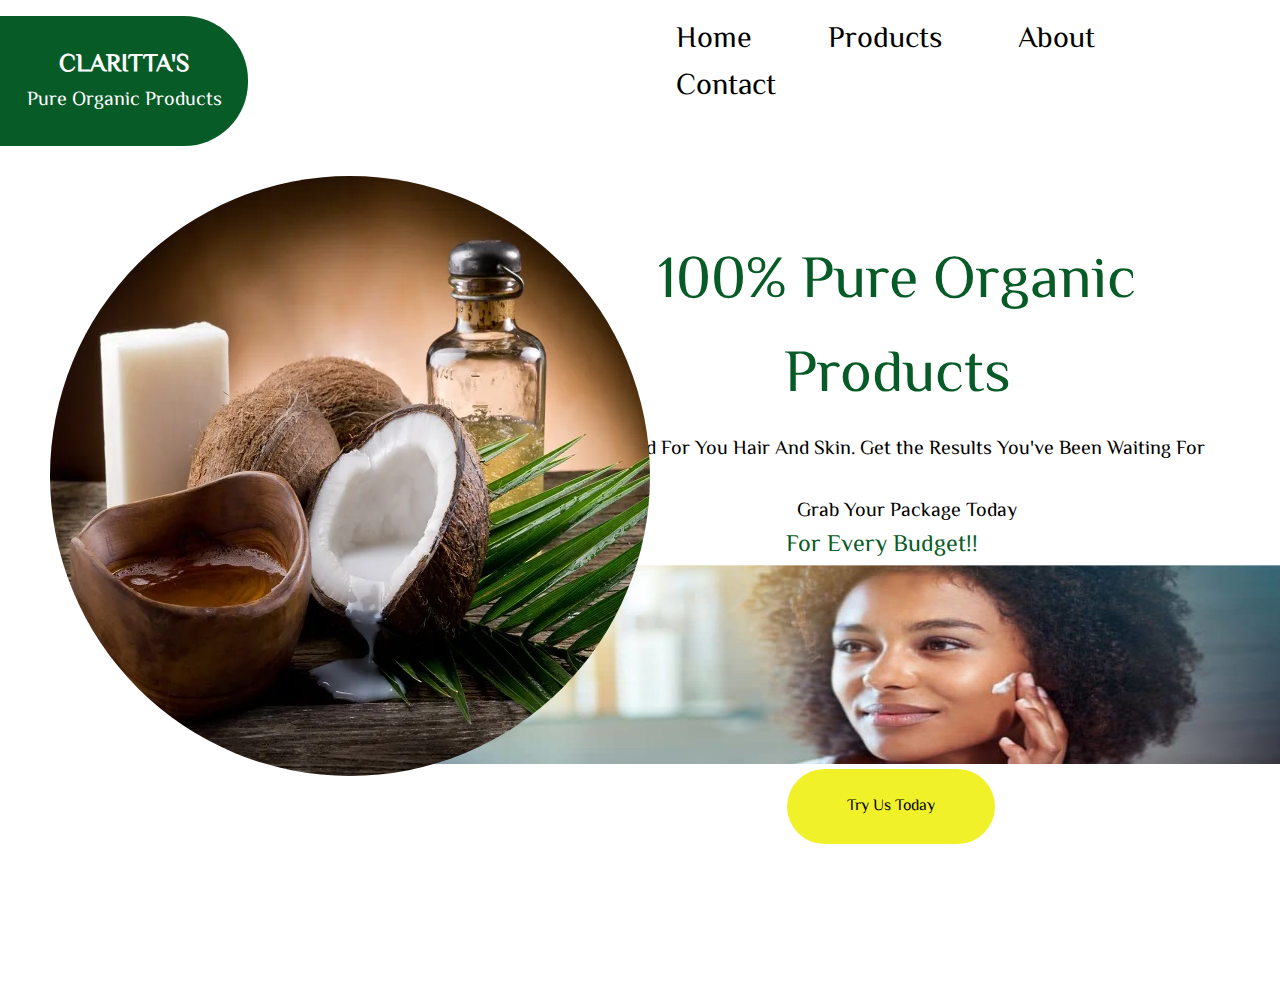
<file: index.html>
<html lang="en">
<head>
    <meta charset="UTF-8">
    <meta http-equiv="X-UA-Compatible" content="IE=edge">
    <meta name="viewport" content="width=device-width, initial-scale=1.0">

    <!---Bootstrap links-->
   <link href="https://cdn.jsdelivr.net/npm/bootstrap@5.2.0/dist/css/bootstrap.min.css" rel="stylesheet" integrity="sha384-gH2yIJqKdNHPEq0n4Mqa/HGKIhSkIHeL5AyhkYV8i59U5AR6csBvApHHNl/vI1Bx" crossorigin="anonymous">

   <script src="https://cdn.jsdelivr.net/npm/bootstrap@5.2.0/dist/js/bootstrap.bundle.min.js" integrity="sha384-A3rJD856KowSb7dwlZdYEkO39Gagi7vIsF0jrRAoQmDKKtQBHUuLZ9AsSv4jD4Xa" crossorigin="anonymous"></script>
 


   <!--CSS -->
   <link rel="stylesheet" href="style.css">

    <title>Homepage</title>
</head>
<body class="bg-light">


  <div class="nav-bar">
    <div class="tag">
      <div class="in-text">
        <h2>CLARITTA'S</h2><p>Pure Organic Products</p>
      </div>
    </div>
    <div class="nav-menu">
      <ul class="menu">
        <li><a href="index.html">Home</a></li>
        <li><a href="products.html">Products</a></li>
        <li><a href="about.html">About</a></li>
        <li><a href="contactForm.html">Contact</a></li>
    </ul>
    </div>
  </div>
  <a class="product-link" href="products.html">Products</a>
  <!-- <div class="main-menu">
    <div class="container">
        <div class="menuLogo"></div>
        <div class="menuLogo"></div>
        <div class="menuLogo"></div>
    </div>
    <ul class="menu-2">
        <li><a href="index.html">Home</a></li>
        <li><a href="about.html">About</a></li>
        <li><a href="#">Products</a></li>
        <li><a href="contactForm.html">Order</a></li>
    </ul>
</div> -->

  <div class="main-body"  >

    <div class="main-img">
      <img src="./assets/img-m.png" class="m-img" alt="">
    </div>
    <div class="div-text">
      <h1>100% Pure Organic <br> Products</h1>
        <p>Good For You Hair And Skin. Get the Results You've Been Waiting For <br><br> Grab Your Package Today</p>

        <h2>For Every Budget!!</h2>

        <img src="./assets/img-m4.jpeg" class="back-img" alt="">

        <div class="btnLink">
          <a href="products.html">Try Us Today</a>
        </div>
    </div>
      
    
  </div>
  
  <script src="//ajax.googleapis.com/ajax/libs/jquery/1.11.0/jquery.min.js"></script>
  <script src="script.js"></script>
</body>
</html>
</file>
<file: style.css>
@font-face {
    font-family: El Messiri;
    src: url(/fonts/ElMessiri-Regular.ttf);
}
* {
    font-family: El Messiri, Montserrat;
    margin: 0px;
}
/* home page */
.nav-bar{
    position: relative;
    height: 130px;
    background-color: rgb(255, 255, 255);
}
.nav-menu {
    margin-top: 1em;
    margin-left: 50%;
}
.tag {
    /* margin: 0 auto; */
    margin-top: 0px;
    position: absolute;
    float: left;
    width: 15.5rem;
    height: 130px;
    background-color: #075B26;
    align-items: center;
    text-align: center;
    border-radius:0 4em 4em 0;
    color: rgb(255, 255, 255);
}

.in-text > h2 {
    font-size: 25px;
    text-align: center;
    margin-top: 30px;
}
.in-text > p {
    font-size: 20px;
}
.main-menu{
    display: none;
}
.menu {
    list-style: none;
    margin-left: 0;
}
ul {
    list-style-type: none;
    margin: 0;
    padding: 0;
    overflow: hidden;
}
li {
    display: inline;
    margin-top: 30px;
}
li a {
    text-align: center;
    padding: 30px 36px;
    text-decoration: none;
    font-style: none;
    font-size: 30px;
    color: black;
    margin-top: 30px;
}

.product-link {
    display: none;
}

/* body */
.main-body { 
    position: absolute;
    margin: 0;
    height: 95%;
    width: 100%;
    background-size: cover;
}
.main-img {
    position: absolute;
    height: 600px;
    width: 30%;
    background-color: white;
    border-radius: 0 0 3.5em 0;
    float: left;
    z-index: 1;
}
.main-body .m-img {
    height: 600px;
    width: 600px;
    margin-top: 30px;
    border-radius: 25em;
    margin-left: 50px;
    z-index: 3;
}
.back-img {
    margin-top: 0px;
    height: 200px;
    width: 100%;
}
.div-text {
    position: relative;
    height: 400px;
    width: 70%;
    background-color: white;
    float: right;
    align-items: center;
    z-index: 0;
}
.div-text h1 {
    text-align: center;
    font-family: El Messiri;
    font-size: 60px;
    font-weight: 300;
    color: #075B26;
    margin-top: 90px;
    margin-left: 130px;
}
.div-text p {
    text-align: center;
    font-family: "El Messiri" ;
    font-size: 20px;
    font-weight: 150;
    margin-top: 10px;
    margin-left: 150px;
}
.div-text h2 {
    font-weight: 200;
    color: #075B26;
    text-align: center;
    margin-left: 100px;
}
.btnLink {
    margin-top: 30px;
}
.main-body a {
    text-decoration: none;
    padding: 25px 60px;
    border-radius: 5em;
    background-color: #F1F129;
    border: 0;
    margin-left: 45%;
    color: black;
}

@media only screen and (max-width: 768px) {
    .nav-bar {
        height: 100px;
    }
    .tag {
        height: 100px;
    }
    .nav-menu {
        /* margin-left: 0;
        text-align: center; */
        display: none;
    }
    .nav-menu {
      margin-left: 0;
    }
    .tag {
      width: 100%;
      border-radius: 0 0 4em 0;
    }
    .main-img {
        margin: 0;
        width: 0%;
        height: 0;
    }
    .m-img {
      display: none;
    }
    .div-text {
      width: 100%;
      float: none;
      margin-top: 30px;
    }
    .div-text h1 {
      font-size: 40px;
      margin-left: 0;
    }
    .div-text p {
      font-size: 18px;
      margin-left: 0;
    }
    .div-text h2 {
      margin-left: 0;
    }

     /* bug-menu */
    .main-menu {
        margin-top: 30%;
        margin-right: 0;
        margin-top: 0px;
        position: relative;
    }
      
      /* text */
    
    .text {
        align-items: center;
        align-self: center;
    }
    .text span{
        font-size: 40px;
        font-weight: 200;
        color: #075B26;
    }
    .text h2 {
        align-self: center;
        text-align: center;
        font-weight: 80;
        color: black;
    }
    hr{
        width: 75%;
        margin-left: 10%;
    }
    
    
    .container {
        background-color: rgb(255, 255, 255);
        float: right;
        height: 25px;
        width: 40px;
        margin-top: 0px;
        display: flex;
        flex-direction: column;
        justify-content: space-between;
        align-items: center;
        cursor: pointer;
    }
    .menuLogo {
        height: 3px;
        width: 30px;
        background-color: black;
    }
    .menu-2 {
        width: 10%;
        height: 0px;
        padding: 0px;
        transform: translate(-600px);
        top: -600px;
    }
    .menu-2 li {
        display: block;
        border-bottom: 1px solid rgb(233, 248, 17);
        padding: 0px 0;
        text-align: center;
    }
    .showmenu {
        transform: translate(0px);
    }
    .menu-2 li:last-child {
        border-bottom: none;
    }
    .menu-2 li:last-child a {
        font-weight: bold;
    }
    .menu-2 li a {
        color: black;
        text-decoration: none;
        font-size: 20px;
        transition: font-weight 0.2s;
    }
    .menu-2 li a:hover{
        font-weight: bold;
  }

  .main-body a {
    align-self: center;
    align-items: center;
    padding: 15px 40px;
  }

  .product-link {
    display: block;
    
}

}
</file>
